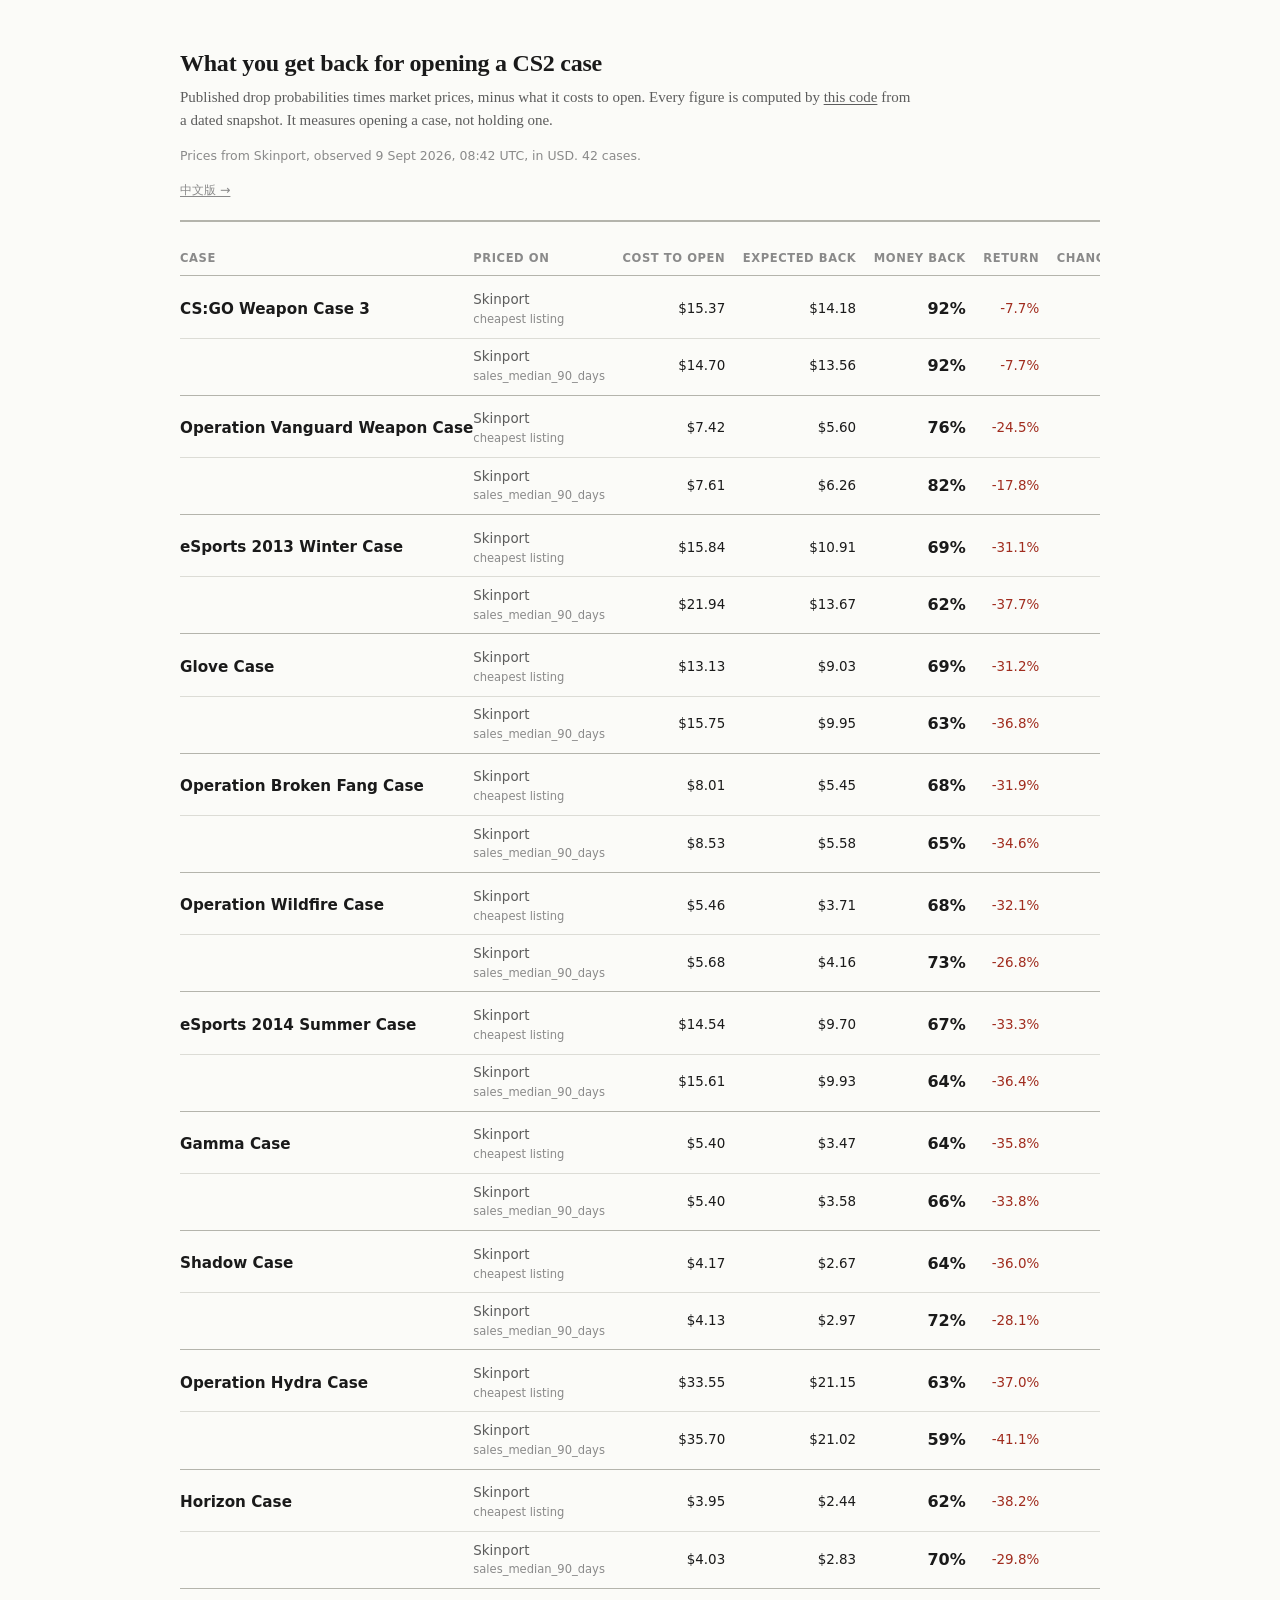
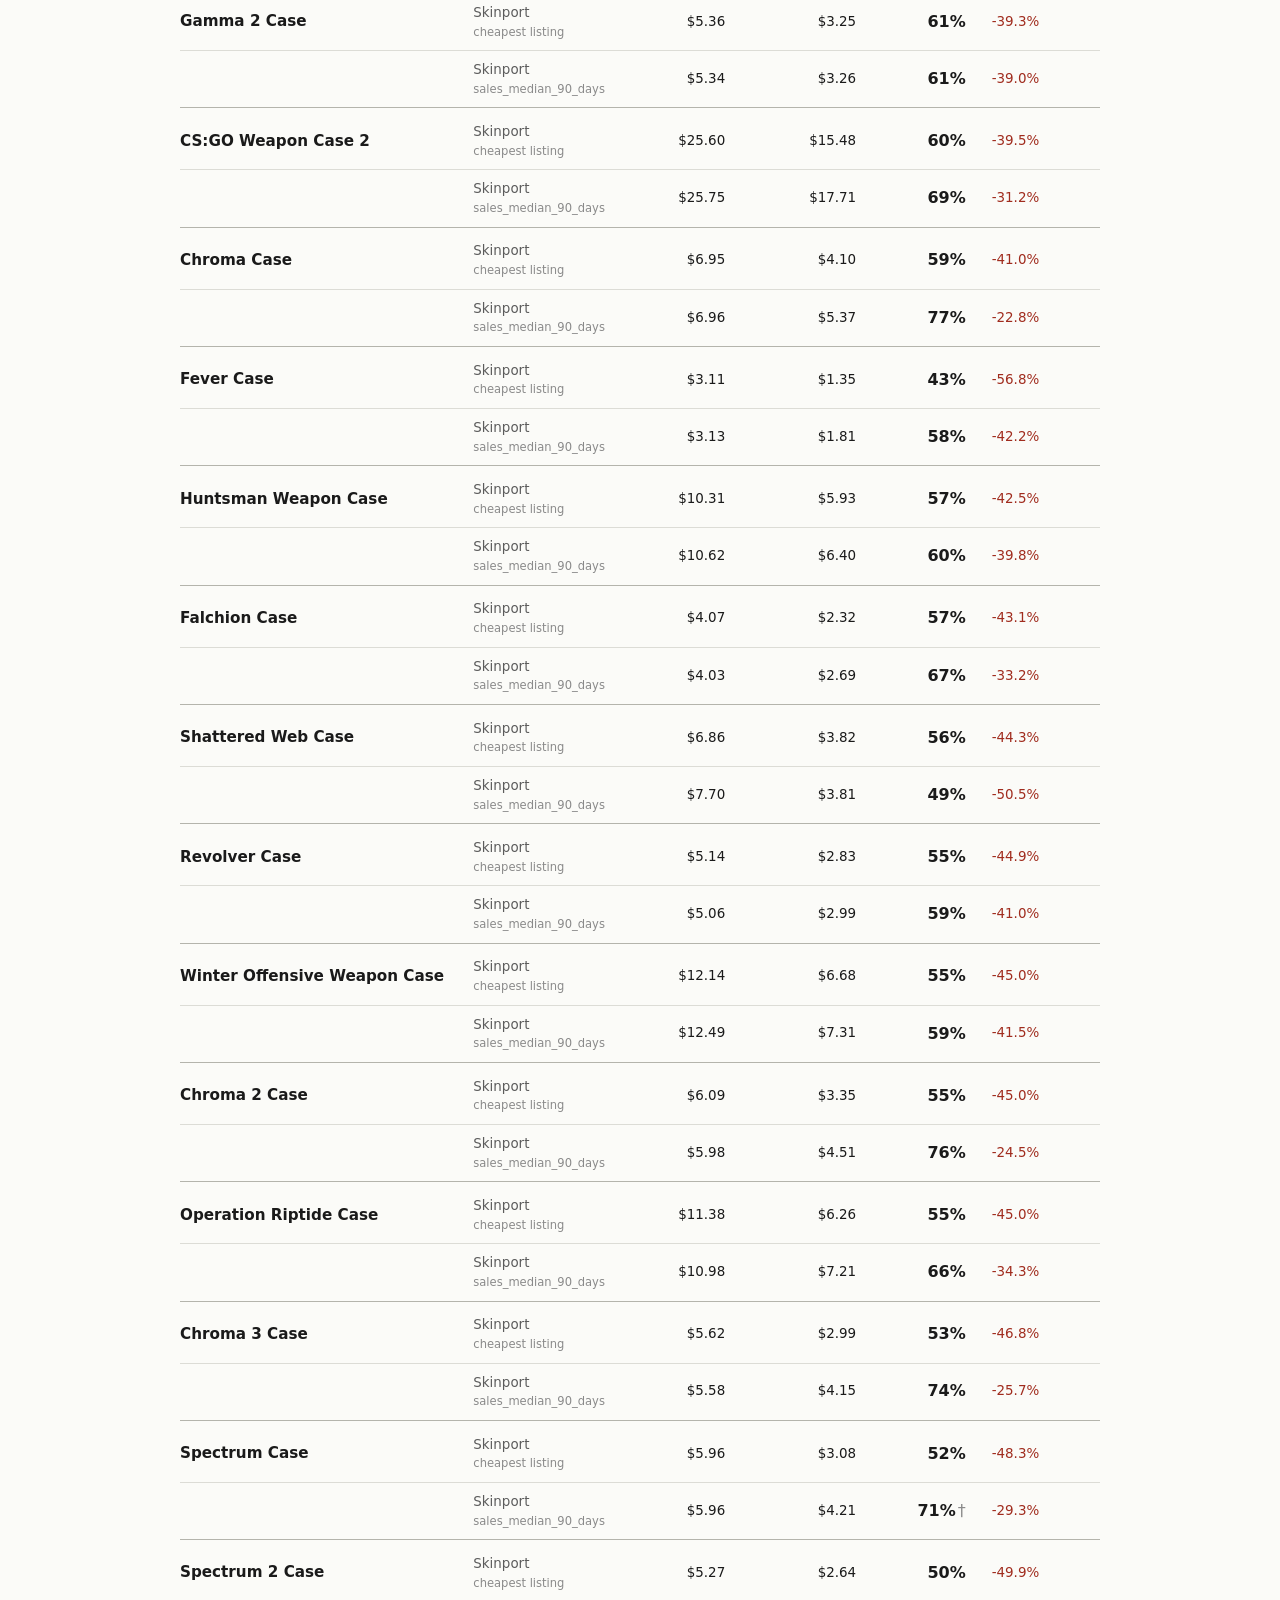
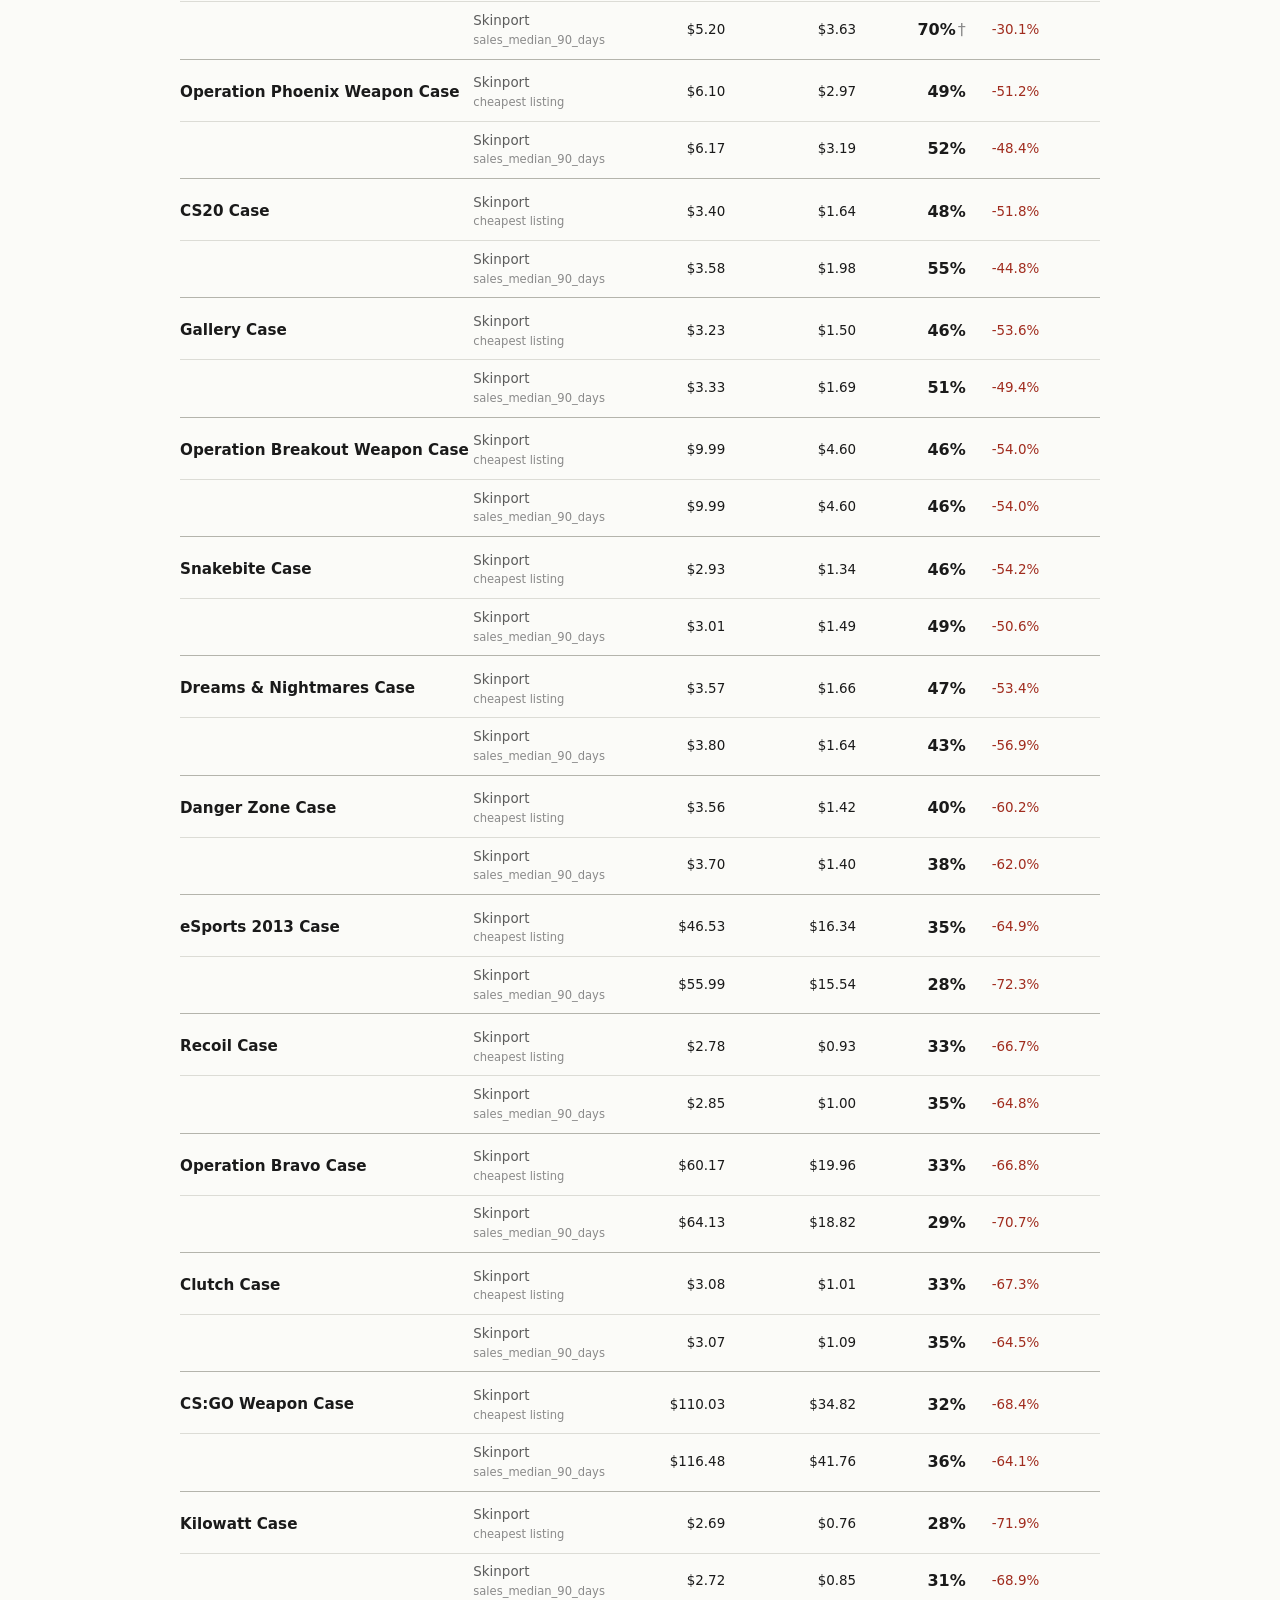
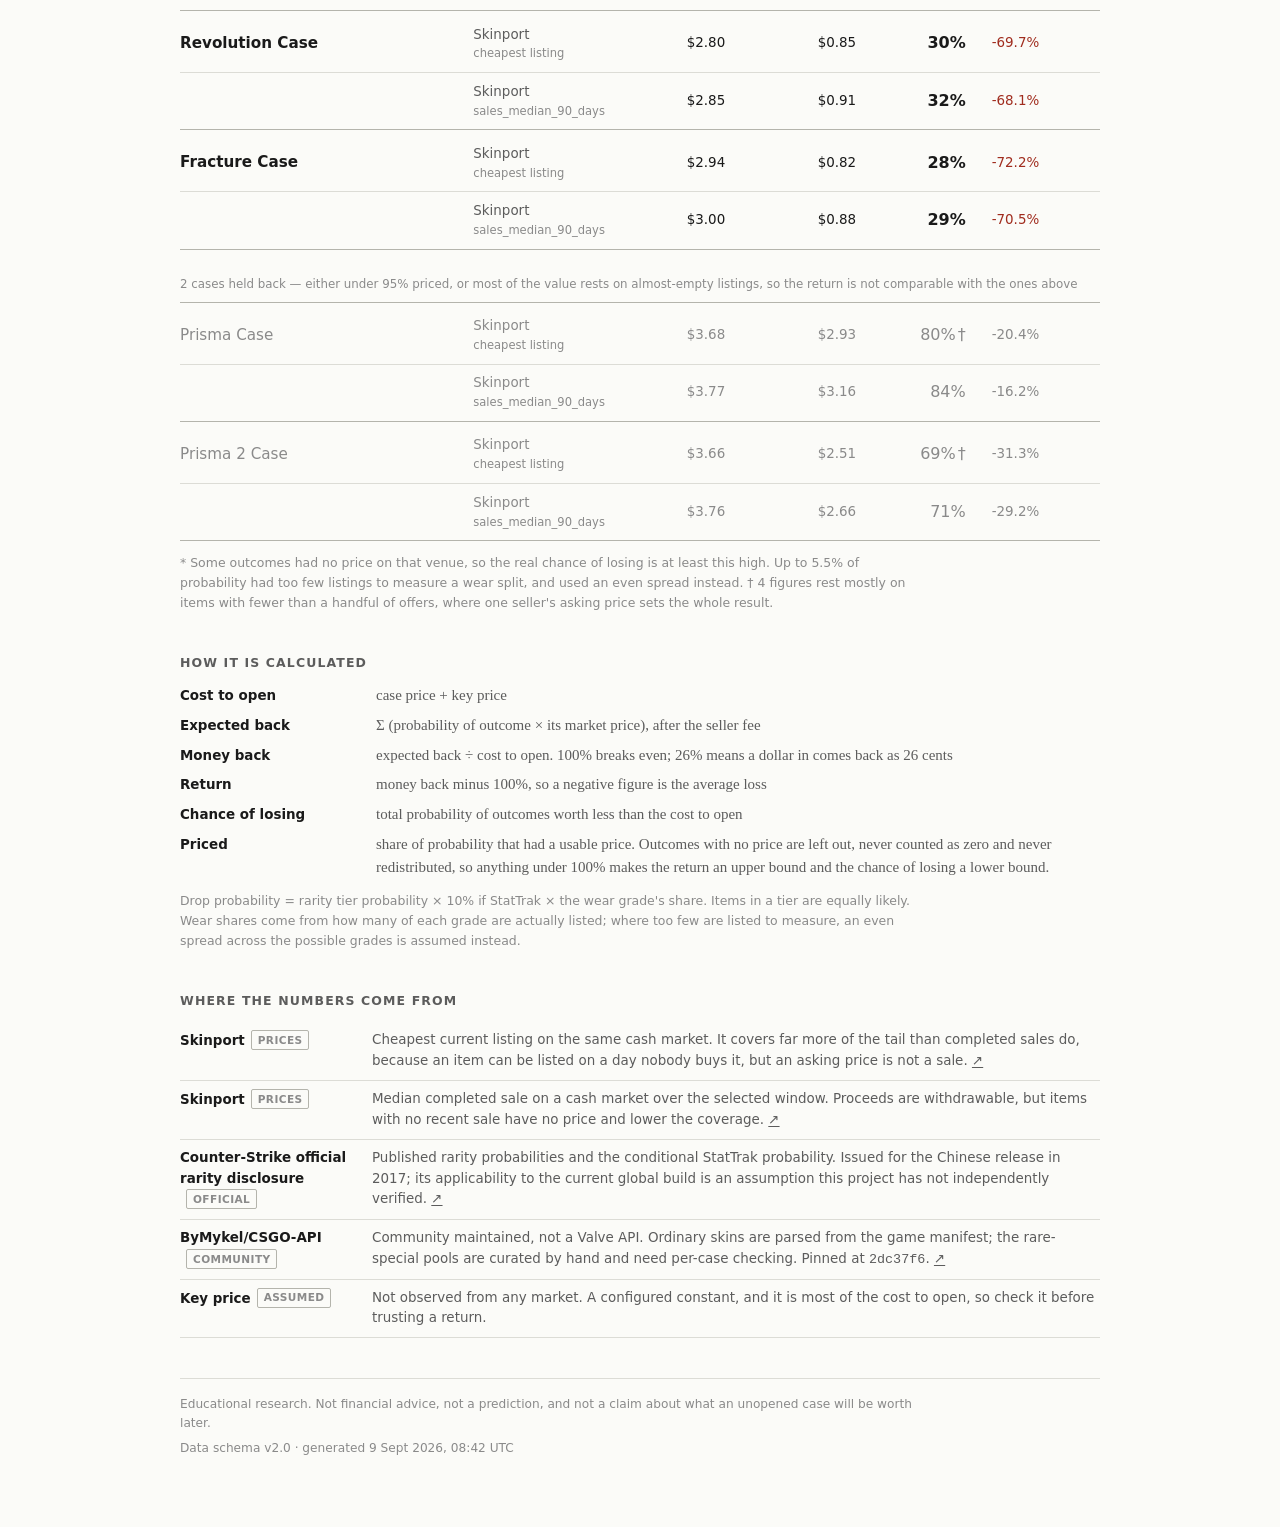
<file: web/index.html>
<!doctype html>
<html lang="en">
  <head>
    <meta charset="utf-8" />
    <meta name="viewport" content="width=device-width, initial-scale=1" />
    <title>CS2 case opening — expected value</title>
    <meta
      name="description"
      content="Expected value of opening CS2 cases, calculated from published drop probabilities and dated market prices."
    />
    <link rel="stylesheet" href="styles.css" />
  </head>
  <body>
    <main>
      <header>
        <h1>What you get back for opening a CS2 case</h1>
        <p class="sub">
          Published drop probabilities times market prices, minus what it costs
          to open. Every figure is computed by
          <a href="https://github.com/wrtzkevin-collab/csmarket-research">this code</a>
          from a dated snapshot. It measures opening a case, not holding one.
        </p>
        <p class="meta" id="meta"></p>
        <p class="meta"><a href="zh.html">中文版 →</a></p>
      </header>

      <section id="results-section">
        <table id="results">
          <thead>
            <tr>
              <th class="l">Case</th>
              <th class="l">Priced on</th>
              <th>Cost to open</th>
              <th>Expected back</th>
              <th>Money back</th>
              <th>Return</th>
              <th>Chance of losing</th>
              <th>Priced</th>
            </tr>
          </thead>
          <tbody id="rows">
            <tr>
              <td colspan="8" class="note">Loading…</td>
            </tr>
          </tbody>
        </table>
        <p class="note" id="table-note"></p>
      </section>

      <section>
        <h2>How it is calculated</h2>
        <dl class="defs">
          <dt>Cost to open</dt>
          <dd>case price + key price</dd>

          <dt>Expected back</dt>
          <dd>
            &Sigma; (probability of outcome &times; its market price), after the
            seller fee
          </dd>

          <dt>Money back</dt>
          <dd>
            expected back &divide; cost to open. 100% breaks even; 26% means a
            dollar in comes back as 26 cents
          </dd>

          <dt>Return</dt>
          <dd>money back minus 100%, so a negative figure is the average loss</dd>

          <dt>Chance of losing</dt>
          <dd>total probability of outcomes worth less than the cost to open</dd>

          <dt>Priced</dt>
          <dd>
            share of probability that had a usable price. Outcomes with no price
            are left out, never counted as zero and never redistributed, so
            anything under 100% makes the return an upper bound and the chance of
            losing a lower bound.
          </dd>
        </dl>
        <p class="note">
          Drop probability = rarity tier probability &times; 10% if StatTrak
          &times; the wear grade's share. Items in a tier are equally likely.
          Wear shares come from how many of each grade are actually listed;
          where too few are listed to measure, an even spread across the
          possible grades is assumed instead.
        </p>
      </section>

      <section>
        <h2>Where the numbers come from</h2>
        <table class="sources">
          <tbody id="sources"></tbody>
        </table>
      </section>

      <footer>
        <p>
          Educational research. Not financial advice, not a prediction, and not a
          claim about what an unopened case will be worth later.
        </p>
        <p id="version"></p>
      </footer>
    </main>
    <script src="app.js"></script>
  </body>
</html>
</file>
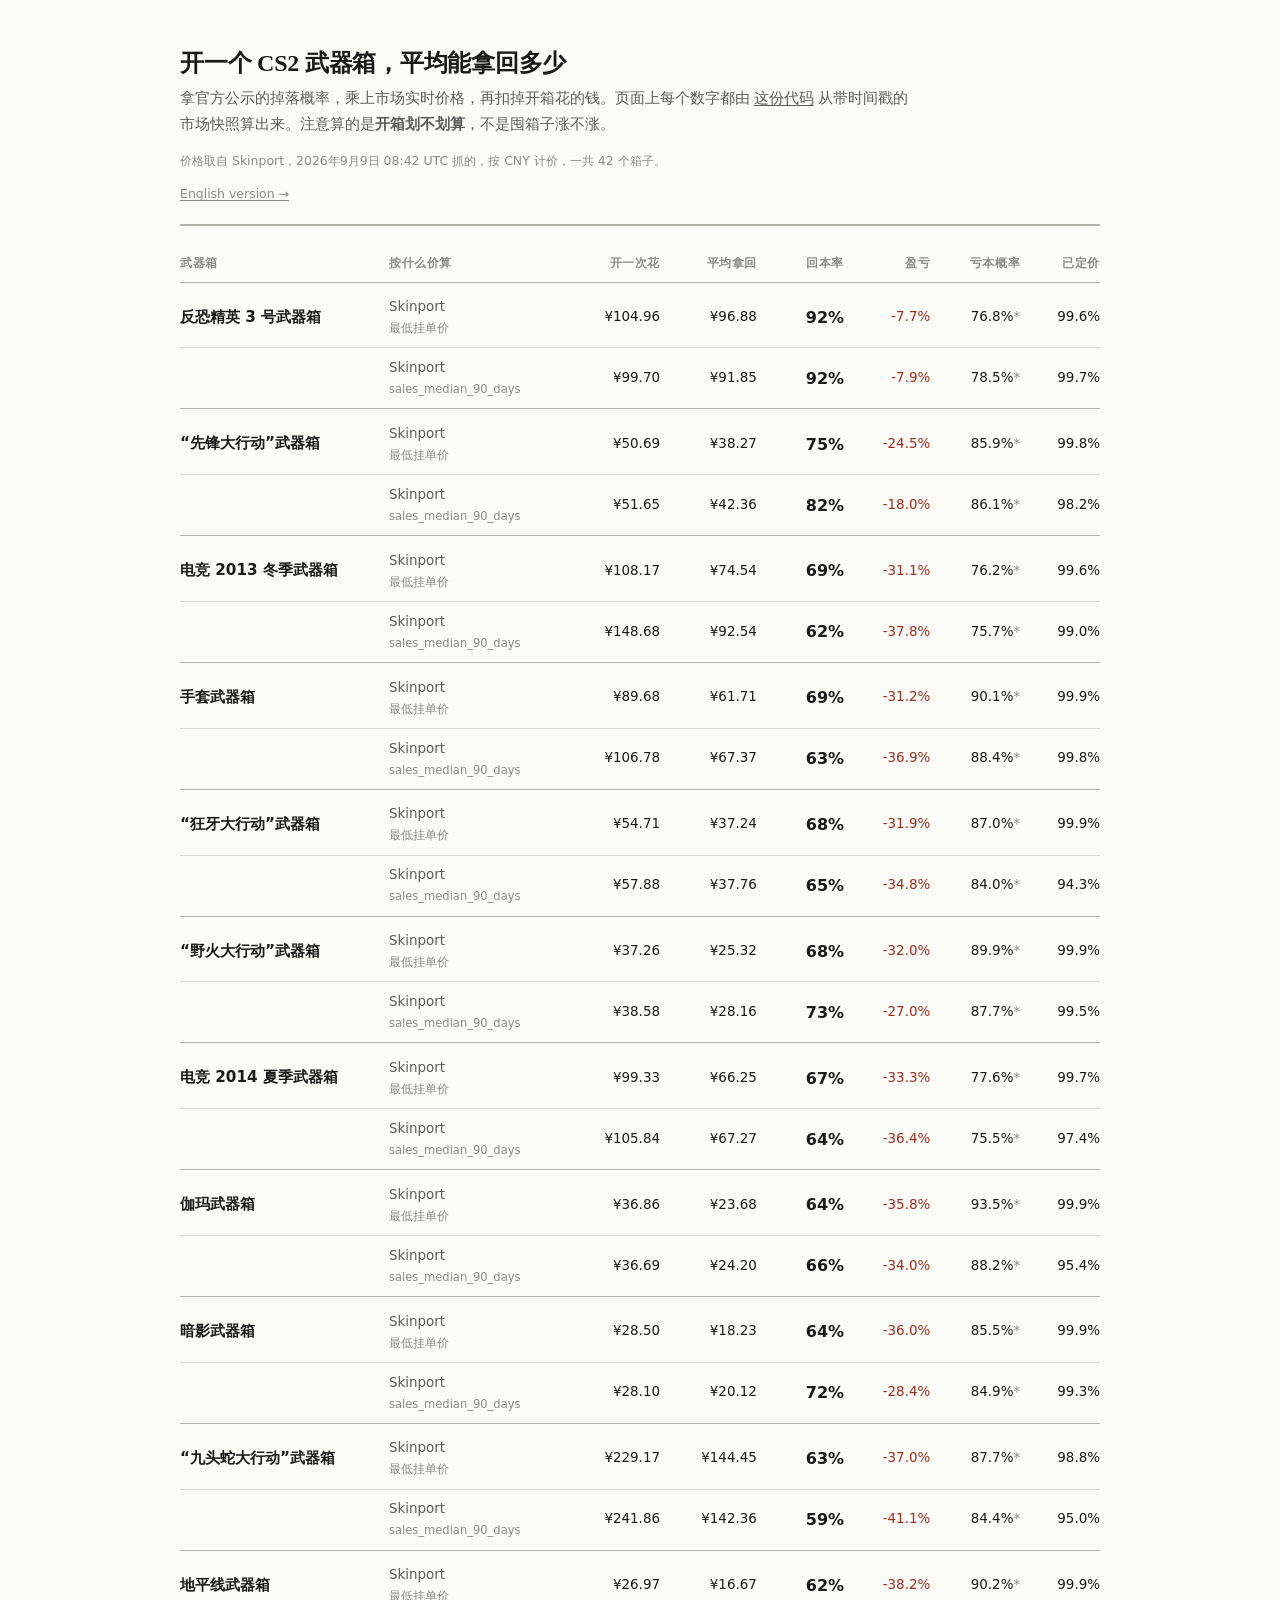
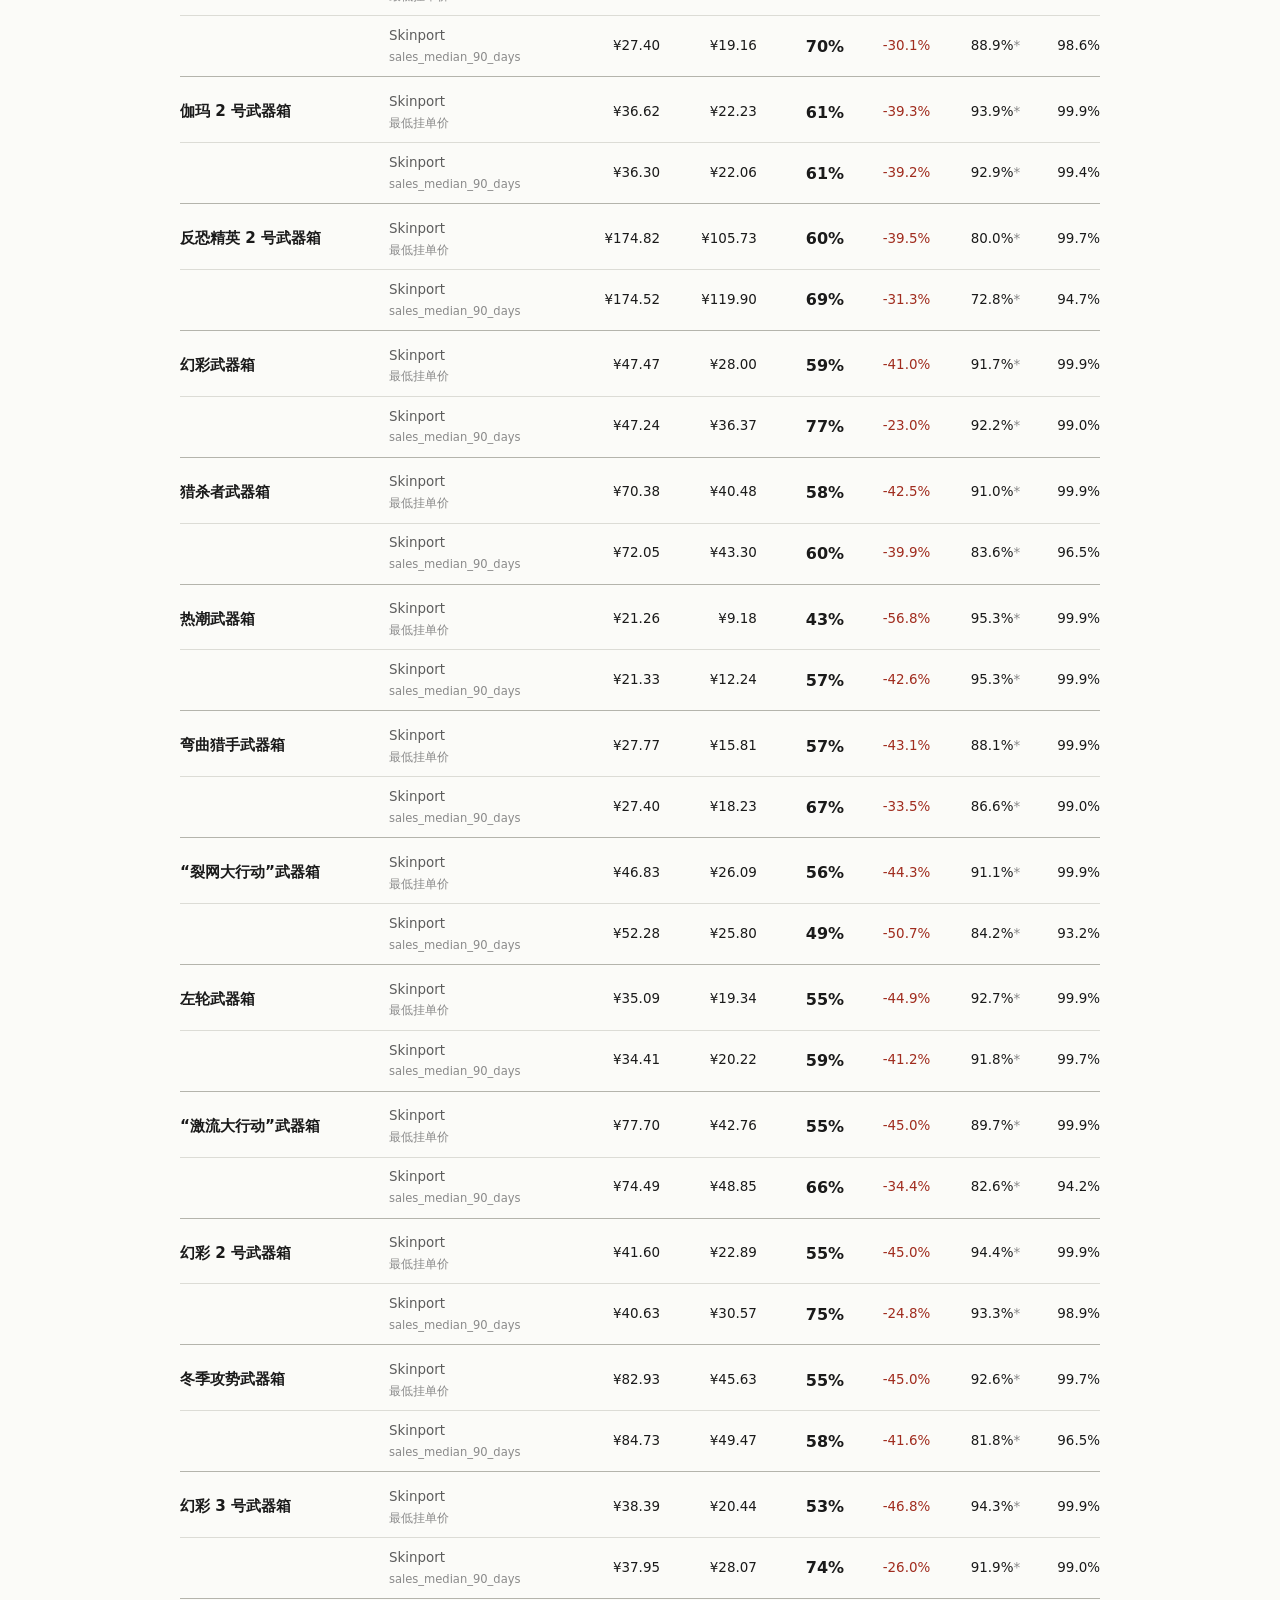
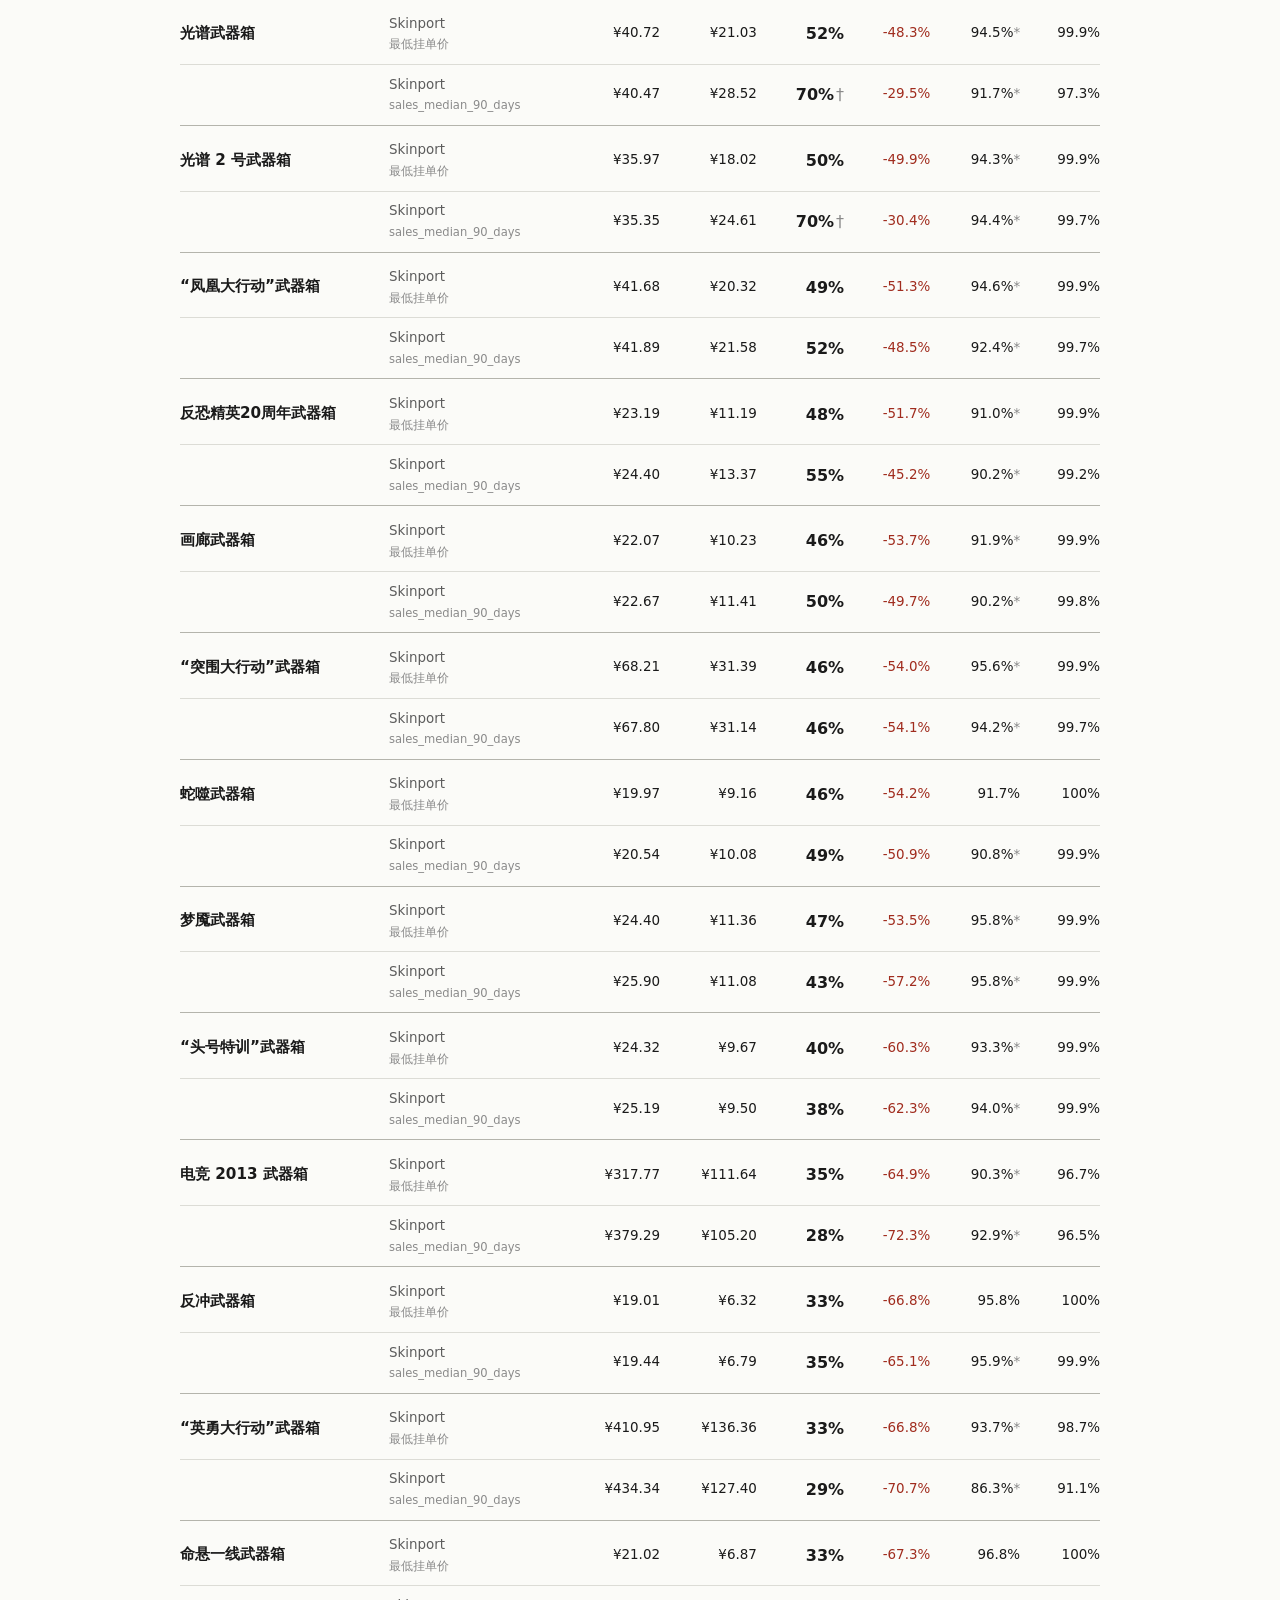
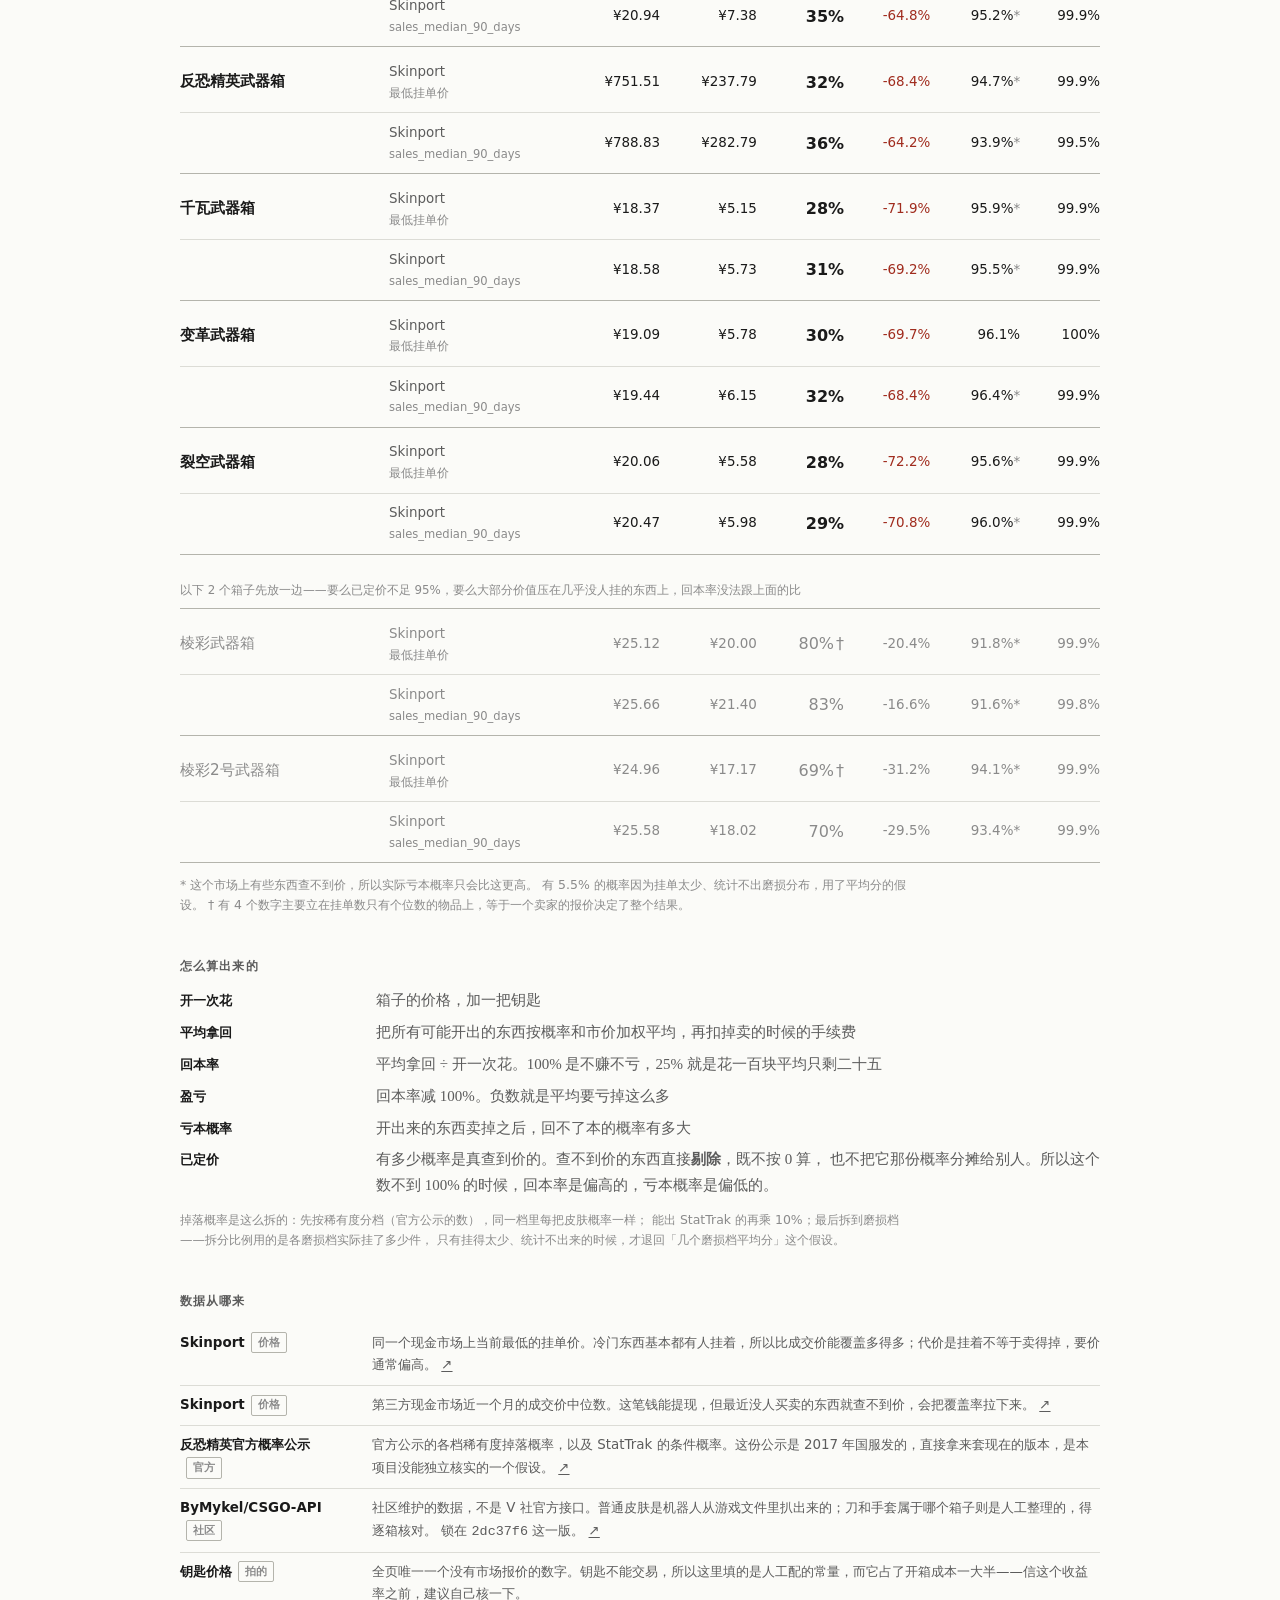
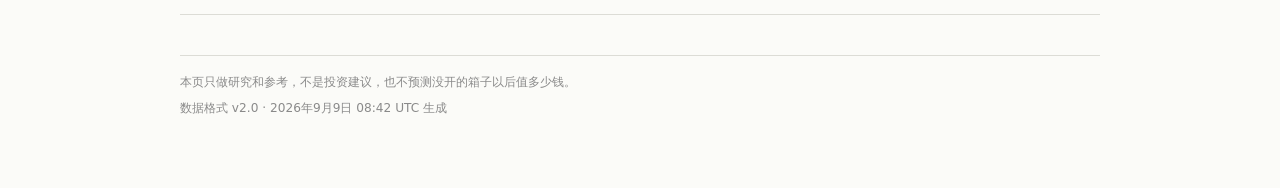
<file: web/zh.html>
<!doctype html>
<html lang="zh-CN">
  <head>
    <meta charset="utf-8" />
    <meta name="viewport" content="width=device-width, initial-scale=1" />
    <title>开 CS2 箱子能回本吗</title>
    <meta
      name="description"
      content="按官方公示掉落概率与市场实时价格，计算开 CS2 武器箱的期望回报。"
    />
    <link rel="stylesheet" href="styles.css" />
    <script>
      window.PAGE_CONFIG = { data: "results.zh.json", locale: "zh-CN" };
    </script>
  </head>
  <body>
    <main>
      <header>
        <h1>开一个 CS2 武器箱，平均能拿回多少</h1>
        <p class="sub">
          拿官方公示的掉落概率，乘上市场实时价格，再扣掉开箱花的钱。页面上每个数字都由
          <a href="https://github.com/wrtzkevin-collab/csmarket-research">这份代码</a>
          从带时间戳的市场快照算出来。注意算的是<strong>开箱划不划算</strong>，不是囤箱子涨不涨。
        </p>
        <p class="meta" id="meta"></p>
        <p class="meta"><a href="index.html">English version →</a></p>
      </header>

      <section id="results-section">
        <table id="results">
          <thead>
            <tr>
              <th class="l">武器箱</th>
              <th class="l">按什么价算</th>
              <th>开一次花</th>
              <th>平均拿回</th>
              <th>回本率</th>
              <th>盈亏</th>
              <th>亏本概率</th>
              <th>已定价</th>
            </tr>
          </thead>
          <tbody id="rows">
            <tr>
              <td colspan="8" class="note">加载中…</td>
            </tr>
          </tbody>
        </table>
        <p class="note" id="table-note"></p>
      </section>

      <section>
        <h2>怎么算出来的</h2>
        <dl class="defs">
          <dt>开一次花</dt>
          <dd>箱子的价格，加一把钥匙</dd>

          <dt>平均拿回</dt>
          <dd>把所有可能开出的东西按概率和市价加权平均，再扣掉卖的时候的手续费</dd>

          <dt>回本率</dt>
          <dd>平均拿回 ÷ 开一次花。100% 是不赚不亏，25% 就是花一百块平均只剩二十五</dd>

          <dt>盈亏</dt>
          <dd>回本率减 100%。负数就是平均要亏掉这么多</dd>

          <dt>亏本概率</dt>
          <dd>开出来的东西卖掉之后，回不了本的概率有多大</dd>

          <dt>已定价</dt>
          <dd>
            有多少概率是真查到价的。查不到价的东西直接<strong>剔除</strong>，既不按 0 算，
            也不把它那份概率分摊给别人。所以这个数不到 100% 的时候，回本率是偏高的，亏本概率是偏低的。
          </dd>
        </dl>
        <p class="note">
          掉落概率是这么拆的：先按稀有度分档（官方公示的数），同一档里每把皮肤概率一样；
          能出 StatTrak 的再乘 10%；最后拆到磨损档——拆分比例用的是各磨损档实际挂了多少件，
          只有挂得太少、统计不出来的时候，才退回「几个磨损档平均分」这个假设。
        </p>
      </section>

      <section>
        <h2>数据从哪来</h2>
        <table class="sources">
          <tbody id="sources"></tbody>
        </table>
      </section>

      <footer>
        <p>
          本页只做研究和参考，不是投资建议，也不预测没开的箱子以后值多少钱。
        </p>
        <p id="version"></p>
      </footer>
    </main>
    <script src="app.js"></script>
  </body>
</html>
</file>
<file: web/styles.css>
:root {
  --ink: #1a1a1a;
  --ink-soft: #5c5c5c;
  --ink-faint: #8a8a8a;
  --rule: #dcdcd6;
  --rule-strong: #b4b4ac;
  --bg: #fbfbf8;
  --bg-alt: #f2f2ec;
  --loss: #a02c1e;
}

@media (prefers-color-scheme: dark) {
  :root {
    --ink: #e8e8e2;
    --ink-soft: #a8a89f;
    --ink-faint: #7d7d75;
    --rule: #33332e;
    --rule-strong: #4d4d46;
    --bg: #16161a;
    --bg-alt: #1e1e22;
    --loss: #e0705c;
  }
}

* {
  box-sizing: border-box;
}

html {
  -webkit-text-size-adjust: 100%;
}

body {
  margin: 0;
  background: var(--bg);
  color: var(--ink);
  font: 15px/1.55 ui-serif, Georgia, "Times New Roman", serif;
}

/* CJK needs its own stack: the Latin serif above has no Chinese glyphs, so the
   browser would fall back per-character and the page would mix faces. */
:root:lang(zh-CN) body,
html[lang="zh-CN"] body {
  font-family: ui-serif, Georgia, "Songti SC", "STSong", "Noto Serif CJK SC",
    "Source Han Serif SC", serif;
  line-height: 1.7;
}

html[lang="zh-CN"] .meta,
html[lang="zh-CN"] .note,
html[lang="zh-CN"] table,
html[lang="zh-CN"] h2,
html[lang="zh-CN"] .defs dt {
  font-family: ui-sans-serif, system-ui, "PingFang SC", "Hiragino Sans GB",
    "Microsoft YaHei", sans-serif;
}

main {
  max-width: 60rem;
  margin: 0 auto;
  padding: 3rem 1.25rem 4rem;
}

a {
  color: inherit;
  text-underline-offset: 2px;
  text-decoration-thickness: 1px;
}

h1 {
  margin: 0 0 0.5rem;
  font-size: 1.5rem;
  font-weight: 600;
  letter-spacing: -0.01em;
  line-height: 1.25;
}

h2 {
  margin: 0 0 0.75rem;
  font-size: 0.78rem;
  font-weight: 600;
  letter-spacing: 0.09em;
  text-transform: uppercase;
  color: var(--ink-soft);
  font-family: ui-sans-serif, system-ui, sans-serif;
}

header {
  border-bottom: 2px solid var(--rule-strong);
  padding-bottom: 1.25rem;
  margin-bottom: 1.75rem;
}

.sub {
  margin: 0;
  max-width: 46rem;
  color: var(--ink-soft);
}

.meta,
.note {
  font-family: ui-sans-serif, system-ui, sans-serif;
  font-size: 0.78rem;
  line-height: 1.6;
  color: var(--ink-faint);
}

.meta {
  margin: 0.85rem 0 0;
}

.note {
  margin: 0.75rem 0 0;
  max-width: 46rem;
}

section {
  margin-bottom: 2.5rem;
}

/* Results table -------------------------------------------------------- */

#results-section {
  overflow-x: auto;
}

table {
  width: 100%;
  border-collapse: collapse;
  font-family: ui-sans-serif, system-ui, sans-serif;
  font-size: 0.84rem;
  font-variant-numeric: tabular-nums;
}

#results {
  min-width: 46rem;
}

#results th {
  font-weight: 600;
  font-size: 0.72rem;
  letter-spacing: 0.05em;
  text-transform: uppercase;
  color: var(--ink-faint);
  text-align: right;
  padding: 0 0 0.5rem 1.1rem;
  border-bottom: 1px solid var(--rule-strong);
  white-space: nowrap;
}

#results th.l {
  text-align: left;
  padding-left: 0;
}

#results td {
  text-align: right;
  padding: 0.55rem 0 0.55rem 1.1rem;
  border-bottom: 1px solid var(--rule);
  white-space: nowrap;
}

#results td.l {
  text-align: left;
  padding-left: 0;
}

#results tr.case-first td {
  padding-top: 0.85rem;
}

#results tr.case-last td {
  border-bottom: 1px solid var(--rule-strong);
}

.case-name {
  font-weight: 600;
  font-size: 0.95rem;
}

.venue {
  color: var(--ink-soft);
}

.venue small {
  display: block;
  font-size: 0.72rem;
  color: var(--ink-faint);
}

.big {
  font-size: 1rem;
  font-weight: 600;
}

.loss {
  color: var(--loss);
}

.partial::after {
  content: "*";
  color: var(--ink-faint);
}

/* Definitions and sources ---------------------------------------------- */

.defs {
  margin: 0;
  display: grid;
  grid-template-columns: 11rem 1fr;
  gap: 0.4rem 1.25rem;
  align-items: baseline;
}

.defs dt {
  font-weight: 600;
  font-size: 0.84rem;
  font-family: ui-sans-serif, system-ui, sans-serif;
}

.defs dd {
  margin: 0;
  color: var(--ink-soft);
}

.sources td {
  padding: 0.5rem 1.25rem 0.5rem 0;
  border-bottom: 1px solid var(--rule);
  vertical-align: top;
  white-space: normal;
}

.sources tr td:first-child {
  font-weight: 600;
  width: 12rem;
  color: var(--ink);
}

.sources td:last-child {
  padding-right: 0;
  color: var(--ink-soft);
}

.tag {
  display: inline-block;
  margin-left: 0.4rem;
  padding: 0.05rem 0.35rem;
  border: 1px solid var(--rule-strong);
  border-radius: 2px;
  font-size: 0.66rem;
  letter-spacing: 0.04em;
  text-transform: uppercase;
  color: var(--ink-faint);
  vertical-align: 1px;
}

footer {
  border-top: 1px solid var(--rule);
  padding-top: 1rem;
  color: var(--ink-faint);
  font-family: ui-sans-serif, system-ui, sans-serif;
  font-size: 0.76rem;
}

footer p {
  margin: 0 0 0.35rem;
  max-width: 46rem;
}

@media (max-width: 34rem) {
  main {
    padding-top: 2rem;
  }
  .defs {
    grid-template-columns: 1fr;
    gap: 0.15rem;
  }
  .defs dd {
    margin-bottom: 0.6rem;
  }
  .sources tr td:first-child {
    width: auto;
  }
}

/* Under-measured cases are kept visible but must not read as ranked
   alongside the ones we could actually price. */
#results tr.divider td {
  padding: 1.6rem 0 0.5rem;
  border-bottom: 1px solid var(--rule-strong);
  text-align: left;
  white-space: normal;
  font-size: 0.74rem;
  color: var(--ink-faint);
}

#results tr.divider ~ tr td {
  color: var(--ink-faint);
}

#results tr.divider ~ tr .case-name,
#results tr.divider ~ tr .big {
  font-weight: 500;
}

#results tr.divider ~ tr .loss {
  color: var(--ink-faint);
}

/* A return standing mostly on near-empty listings is marked where it is read,
   not only in a footnote below the table. */
#results td.thin::after {
  content: "\2020";
  margin-left: 2px;
  font-weight: 400;
  color: var(--ink-faint);
}
</file>
